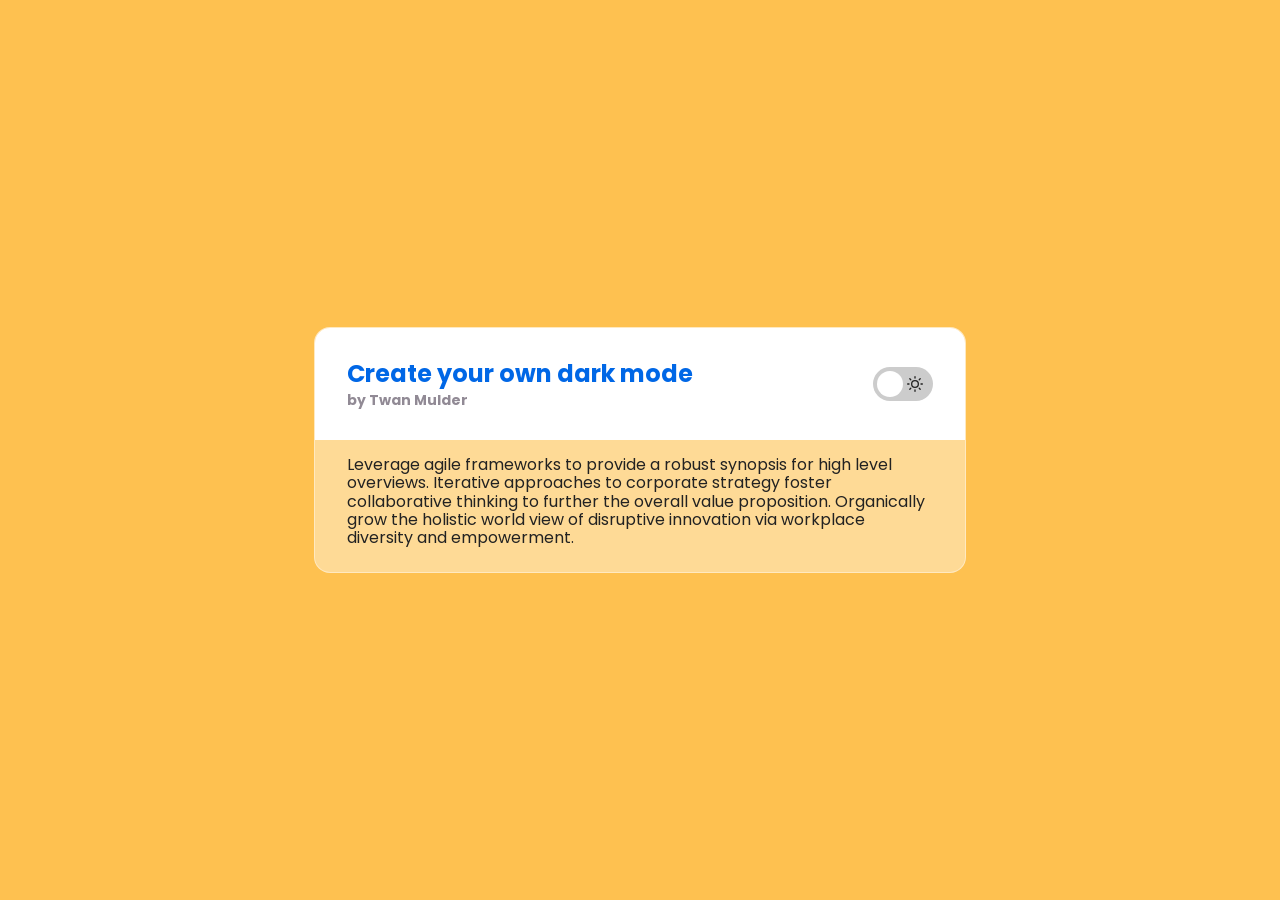
<file: sessions/week-6/index.html>
<!doctype html>
<html class="no-js" lang="">

<head>
  <meta charset="utf-8">
  <title></title>
  <meta name="description" content="">
  <meta name="viewport" content="width=device-width, initial-scale=1">

  <meta property="og:title" content="">
  <meta property="og:type" content="">
  <meta property="og:url" content="">
  <meta property="og:image" content="">

  <link rel="manifest" href="../../site.webmanifest">
  <link rel="apple-touch-icon" href="../../icon.png">
  <!-- Place favicon.ico in the root directory -->

  <link rel="stylesheet" href="../../css/normalize.css">
  <link rel="stylesheet" href="../../css/theme-switcher.css">

  <meta name="theme-color" content="#fafafa">
</head>

<body>
    <main>
      <section>
        <div class="title-wrapper">
          <h1>Create your own dark mode</h1>
          <h2>by Twan Mulder</h2>
        </div>
        <div class="theme-switch-wrapper">
          <label class="theme-switch" for="checkbox">
            <input type="checkbox" id="checkbox" />
            <div class="slider">
              <svg
                xmlns="http://www.w3.org/2000/svg"
                width="16"
                height="16"
                viewBox="0 0 24 24"
                fill="none"
                stroke="currentColor"
                stroke-width="2"
                stroke-linecap="round"
                stroke-linejoin="round"
                class="feather feather-sun"
              >
                <circle cx="12" cy="12" r="5"></circle>
                <line x1="12" y1="1" x2="12" y2="3"></line>
                <line x1="12" y1="21" x2="12" y2="23"></line>
                <line x1="4.22" y1="4.22" x2="5.64" y2="5.64"></line>
                <line x1="18.36" y1="18.36" x2="19.78" y2="19.78"></line>
                <line x1="1" y1="12" x2="3" y2="12"></line>
                <line x1="21" y1="12" x2="23" y2="12"></line>
                <line x1="4.22" y1="19.78" x2="5.64" y2="18.36"></line>
                <line x1="18.36" y1="5.64" x2="19.78" y2="4.22"></line>
              </svg>
              <svg
                xmlns="http://www.w3.org/2000/svg"
                width="16"
                height="16"
                viewBox="0 0 24 24"
                fill="none"
                stroke="currentColor"
                stroke-width="2"
                stroke-linecap="round"
                stroke-linejoin="round"
                class="feather feather-moon"
              >
                <path
                  d="M21 12.79A9 9 0 1 1 11.21 3 7 7 0 0 0 21 12.79z"
                ></path>
              </svg>
            </div>
          </label>
        </div>
      </section>
      <p>
        Leverage agile frameworks to provide a robust synopsis for high level
        overviews. Iterative approaches to corporate strategy foster
        collaborative thinking to further the overall value proposition.
        Organically grow the holistic world view of disruptive innovation via
        workplace diversity and empowerment.
      </p>
    </main>
    <script src="../../js/theme.js"></script>
  </body>

</html>
</file>
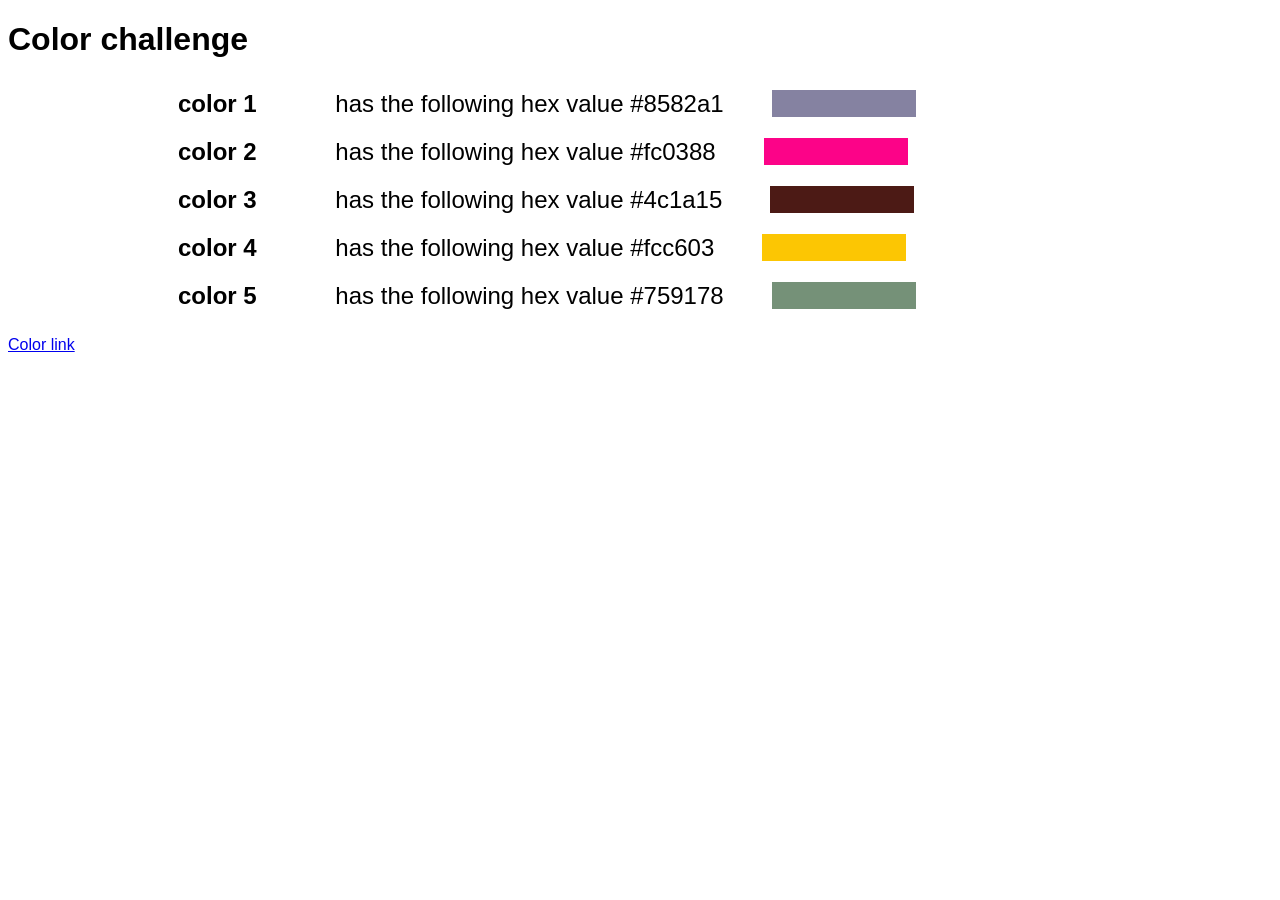
<file: sessions/color-test/color.html>
<!DOCTYPE html>
<html lang="en">
<head>
	<!-- Setting the pages character encoding -->
	<meta charset="UTF-8">

	<!-- The meta viewport will scale my content to any device width -->
	<meta name="viewport" content="width=device-width, initial-scale=1.0">

	 <!-- Link to my stylesheet -->
	 <link rel="stylesheet" href="../../css/style.css">
	<title>Start up</title>
</head>
<body>

    <h1>Color challenge</h1>
    <ul></ul>
	<p id="links"></p>
	<script src="color.js"></script> <!-- Link to the javascript file -->
</body>
</html>
</file>
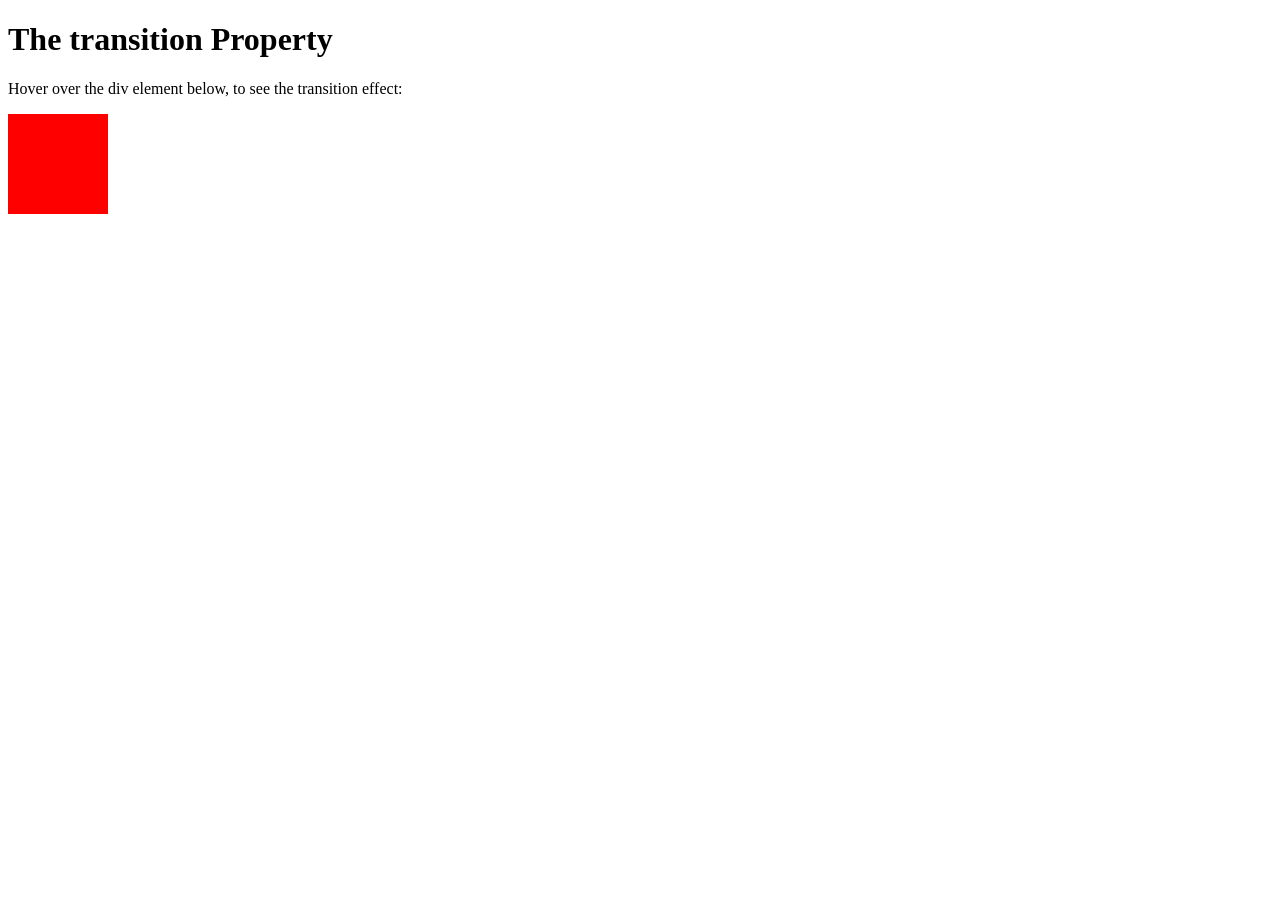
<file: sessions/week-12/css-transition.html>
<!DOCTYPE html>
<html>
<head>
<style> 
div {
  width: 100px;
  height: 100px;
  background: red;
  transition: width 2s, height 4s;
}

div:hover {
  width: 300px;
  height: 300px;
}
</style>
</head>
<body>

<h1>The transition Property</h1>

<p>Hover over the div element below, to see the transition effect:</p>

<div></div>

</body>
</html>
</file>
<file: css/theme-switcher.css>
@import url("https://fonts.googleapis.com/css2?family=Poppins:wght@400;700&display=swap");

:root {
  --bg-color: #fec150;
  --font-color: #222;
  --title-color: #0067e6;
  --title-background: #fff;
  --main-border: 1px solid rgba(255, 255, 255, 0.4);
  --main-bg: rgba(255, 255, 255, 0.4);
}

[data-theme="dark"] {
  --bg-color: #111;
  --font-color: #efefef;
  --title-color: #fec150;
  --title-background: #222;
  --main-border: 1px solid rgba(255, 255, 255, 0.2);
  --main-bg: rgba(25, 25, 25, 0.4);
}

html,
body {
  height: 100%;
}

body {
  color: var(--font-color);
  background-color: var(--bg-color);

  /* OTHER STYLING */
  margin: 0 2rem 0;
  font-family: sans-serif;
  font-family: "Poppins", -apple-system, BlinkMacSystemFont, "Segoe UI", Roboto,
    Helvetica, Arial, sans-serif, "Apple Color Emoji", "Segoe UI Emoji",
    "Segoe UI Symbol";
  transition: background-image 0.2s ease;
  display: flex;
  align-items: center;
  justify-content: center;
}

main {
  border: var(--main-border);
  background: var(--main-bg);

  /* OTHER STYLING */
  max-width: 65ch;
  padding: 0 0 0.5rem;
  overflow: hidden;
  border-radius: 16px;
}

section {
  background: var(--title-background);

  /* OTHER SYLING */
  display: flex;
  align-items: center;
  justify-content: space-between;
  padding: 2rem;
}

h1 {
  color: var(--title-color);

  /* OTHER STYLING */
  margin: 0;
  font-size: 1.5rem;
}

h2 {
  color: #918a95;
  margin: 0;
  padding: 0.25rem 0 0;
  font-size: 14px;
}

p {
  padding: 0 2rem;
}

/* TOGGLE  */
.theme-switch-wrapper {
  display: flex;
  align-items: center;
}

.theme-switch-wrapper em {
  margin-left: 10px;
  font-size: 1rem;
}

.theme-switch {
  display: inline-block;
  height: 34px;
  position: relative;
  width: 60px;
}

.theme-switch input {
  display: none;
}

.slider {
  background-color: #ccc;
  bottom: 0;
  cursor: pointer;
  left: 0;
  position: absolute;
  right: 0;
  top: 0;
  transition: 0.4s;
  border-radius: 34px;
}

.slider:before {
  background-color: #fff;
  bottom: 4px;
  content: "";
  height: 26px;
  left: 4px;
  position: absolute;
  transition: 0.4s;
  width: 26px;
  border-radius: 50%;
}

input:checked + .slider {
  background-color: #fec150;
}

input:checked + .slider:before {
  transform: translateX(26px);
}

.slider svg {
  color: #222;
  position: absolute;
  transition: opacity 0.2s ease 0s, transform 0.35s ease 0s;
  pointer-events: none;
}

.feather-moon {
  opacity: 0;
  left: 9px;
  bottom: 9px;
  transform: translateX(4px);
}

.feather-sun {
  opacity: 1;
  right: 10px;
  bottom: 9px;
  transform: translateX(0px);
}

input:checked + .slider .feather-moon {
  opacity: 1;
  transform: translateX(0);
}

input:checked + .slider .feather-sun {
  opacity: 0;
  transform: translateX(-4px);
}
</file>
<file: css/style.css>
html {
  font-family: sans-serif;
}

ul {
  list-style-type: none;
  display: flex;
  flex-flow: column;
  align-items: flex-start;
}

li {
  margin: 10px;
  background-color: #fff;
  font-size: 150%;
}

strong {
  background-color: #fff;
  color:#000;
  padding: 0 3em;
  margin-left:2em;
}
</file>
